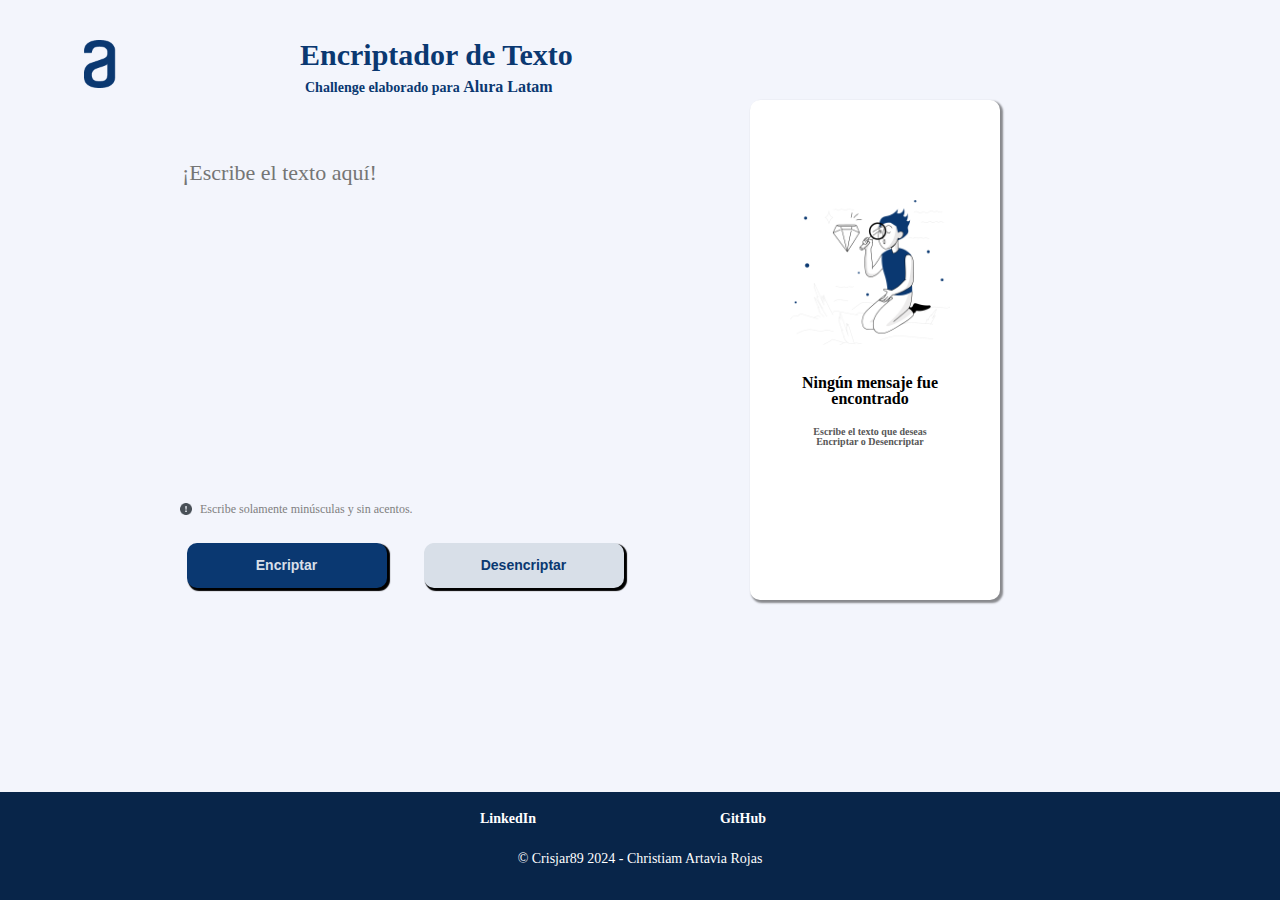
<file: index.html>
<html>
    <!DOCTYPE html>
    <html lang="es">
<head>
    <meta charset="UTF-8">
    <meta name="viewport" content="width=device-width">
    <title>Encriptador de texto</title>
    <link rel="stylesheet" href="reset.css">
    <link rel="stylesheet" href="style.css">
</head>
<body>
    <main>
        <section class="principal">
            <img class="logo" src="img/Logo.png"/>
            <h1 class="titulo">Encriptador de Texto</h1>
            <p class="subtitulo">Challenge elaborado para <a href="https://www.aluracursos.com/">Alura Latam</a></p>
            <textarea id="texto-nuevo" class="texto-nuevo" placeholder="¡Escribe el texto aquí!"></textarea>
            <p class="principal-dos"><img src="img/sig.png" class="signo">Escribe solamente minúsculas y sin acentos.</p>
            <div class="botones">
                <button id="encripta" class="encriptar" onclick="botonEncriptar(), mostrarcopiar(), mostrarExitoEncriptar(), ocultar()" disabled>Encriptar</button>
                <button id="desencriptar" class="desencriptar" onclick="botonDesncriptar(), mostrarcopiar(), mostrarExitoDesencriptar(), ocultar()" disabled>Desencriptar</button>
            </div>
        </section>
        <section class="secundario">
            <textarea id="texto-encriptado" class="texto-encriptado" disabled></textarea>
            <img id="muñeco" class="muneco" src="img/Muñeco.png"/>
            <div class="secundario-dos">
                <p id="frase" class="frase">Ningún mensaje fue encontrado</p>
                <p id="mensaje" class="mensaje">Escribe el texto que deseas Encriptar o Desencriptar</p>
            </div>
            <p id="exito-enc" class="exito-encriptar">¡Tu mensaje fue encriptado con éxito!</p>
            <p id="exito-des" class="exito-desencriptar">¡Tu mensaje a sido desencriptado!</p>
            <button id="copiar" class="copiar" onclick="botonCopiar(), ocultarboton(), mostrar(), ocultarTexto(), desabilitarBotones()">Copiar</button>
        </section>
    </main>
    <footer id="pie">
        <nav>
            <ul>
                <li><a href="https://www.linkedin.com/in/christiam-artavia-cr">LinkedIn</a></li>
                <li><a href="https://github.com/crisjar89">GitHub</a></li>
            </ul>
        </nav>
        <p class="copyright">&copy Crisjar89 2024 - Christiam Artavia Rojas</p>
    </footer>
    <script src="app.js"></script>
</body>
</file>
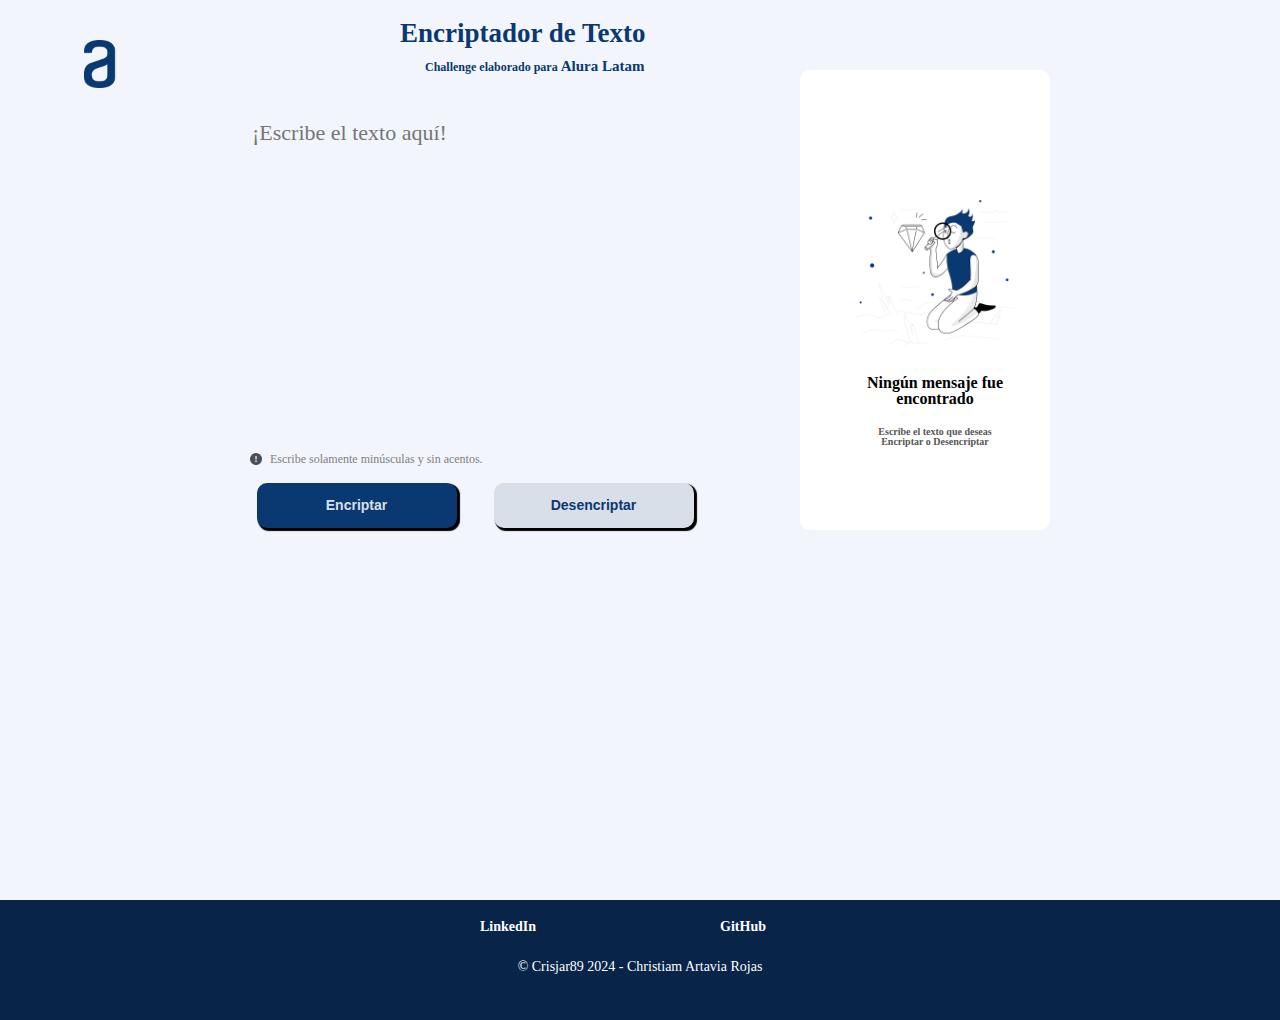
<file: home.html>
<html>
    <!DOCTYPE html>
    <html lang="es">
<head>
    <meta charset="UTF-8">
    <meta name="viewport" content="width=device-width">
    <title>Encriptador de texto</title>
    <link rel="stylesheet" href="reset.css">
    <link rel="stylesheet" href="stylehome.css">
</head>
<body>
    <main>
        <section section="principal">
            <img class="logo" src="img/Logo.png"/>
            <h1 class="titulo">Encriptador de Texto</h1>
            <p class="subtitulo">Challenge elaborado para <a href="https://www.aluracursos.com/">Alura Latam</a></p>
            <textarea id="texto-nuevo" class="texto-nuevo" placeholder="¡Escribe el texto aquí!"></textarea>
            <p class="principal-dos"><img src="img/sig.png" class="signo">Escribe solamente minúsculas y sin acentos.</p>
            <div class="botones">
                <button id="encripta" class="encriptar" onclick="botonEncriptar(), mostrarcopiar(), mostrarExitoEncriptar(), ocultar()" disabled>Encriptar</button>
                <button id="desencriptar" class="desencriptar" onclick="botonDesncriptar(), mostrarcopiar(), mostrarExitoDesencriptar(), ocultar()" disabled>Desencriptar</button>
            </div>
        </section>
        <section class="secundario">
            <textarea id="texto-encriptado" class="texto-encriptado" disabled></textarea>
            <img id="muñeco" class="muneco" src="img/Muñeco.png"/>
            <div class="secundario-dos">
                <p id="frase" class="frase">Ningún mensaje fue encontrado</p>
                <p id="mensaje" class="mensaje">Escribe el texto que deseas Encriptar o Desencriptar</p>
            </div>
            <p id="exito-enc" class="exito-encriptar">¡Tu mensaje fue encriptado con éxito!</p>
            <p id="exito-des" class="exito-desencriptar">¡Tu mensaje a sido desencriptado!</p>
            <button id="copiar" class="copiar" onclick="botonCopiar(), ocultarboton(), mostrar(), ocultarTexto(), desabilitarBotones()">Copiar</button>
        </section>
    </main>
    <footer id="pie">
        <nav>
            <ul>
                <li><a href="https://www.linkedin.com/in/christiam-artavia-cr">LinkedIn</a></li>
                <li><a href="https://github.com/crisjar89">GitHub</a></li>
            </ul>
        </nav>
        <p class="copyright">&copy Crisjar89 2024 - Christiam Artavia Rojas</p>
    </footer>
    <script src="app.js"></script>
</body>
</file>
<file: style.css>
main{
    width: 100%;
    height: 88%;
    background: #F3F5FC;
}
.logo{
    position: absolute;
    width: 120px;
    height: auto;
    left: 40px;
    top: 40px;
}
main section{
    width: 1024px;
    padding: 0 auto;
}
.titulo{
    position: absolute;
    left: 300px;
    top: 40px;
    font-weight: bold;
    font-size: 30px;
    line-height: 100%;
    color: #0A3871;
}
.subtitulo{
    position: absolute;
    left: 305px;
    top: 80px;
    font-weight: bold;
    font-size: 14px;
    line-height: 100%;
    color: #0A3871;
}
p a{
    font-size: 16px;
    color: #0A3871;
    text-decoration: none;
}
main textarea{
    border: none;
    background: none;  
}
.texto-nuevo{
    position: absolute;
    width: 450px;
    height: 330px;
    left: 180px;
    top: 160px;
    font-family: 'Inter';
    font-style: normal;
    font-weight: 300;
    font-size: 22px;
    line-height: 100%;
    color: #0A3871;
    resize: none;
}
.principal-dos{
    display: flex;
    flex-direction: row;
    align-items: center;
    padding: 0px;
    gap: 8px;
    position: absolute;
    width: 450px;
    height: 18px;
    top: 500px;
    left: 180px;
    font-family: 'Inter';
    font-style: normal;
    font-weight: 300;
    font-size: 12px;
    line-height: 100%;
    color: gray;
}
.signo{
    width: 12px;
    height: auto;
}
.botones{
    display: flex;
    flex-direction: row;
    align-items: flex-start;
    padding: 0px;
    gap: 24px;
    position: absolute;
    width: 450px;
    height: 70px;
    left: 180px;
    top: 530px;
}
.encriptar{
    background-color: #0A3871;
    padding: 5px 10px;
    margin: auto;
    width: 200px;
    height: 45px;
    border-radius: 10px;
    border: none;
    font-weight: bold;
    font-size: 14px;
    line-height: 100%;
    color: #D8DFE8;
    box-shadow: 2px 2px 1px 1px #000000;
}
.desencriptar{
    background-color: #D8DFE8;
    padding: 5px 10px;
    margin: auto;
    width: 200px;
    height: 45px;
    border-radius: 10px;
    border: none;
    font-weight: bold;
    font-size: 14px;
    line-height: 100%;
    color: #0A3871;
    box-shadow: 2px 2px 1px 1px #000000;
}
.texto-encriptado{
    border-radius: 10px;
    background-color: white;
    position: absolute;
    width: 250px;
    height: 500px;
    left: 750px;
    top: 100px;
    text-align: center;
    font-family: 'Inter';
    font-style: normal;
    font-weight: 300;
    font-size: 18px;
    line-height: 100%;
    resize: none;
    box-shadow: 2px 2px 2px 1px #00000070;
}
.muneco{
    position: absolute;
    width: 160px;
    height: auto;
    left: 790px;
    top: 200px;
}
.secundario-dos{
    position: absolute;
    width: 160px;
    height: auto;
    left: 790px;
    top: 365px;
}
.frase{
    padding: 10px;
    font-weight: bold;
    font-size: 16px;
    line-height: 100%;
    text-align: center;
    color: black;
}
.mensaje{
    padding: 10px;
    font-family: 'Inter';
    font-weight: 550;
    font-size: 10px;
    line-height: 100%;
    text-align: center;
    color: rgb(87, 87, 87);
}
.exito-encriptar{
    display: none;
    position: absolute;
    width: 160px;
    height: auto;
    left: 790px;
    top: 425px;
    font-family: 'Inter';
    font-weight: 550;
    font-size: 12px;
    line-height: 100%;
    text-align: center;
    color: rgb(87, 87, 87);
}
.exito-desencriptar{
    display: none;
    position: absolute;
    width: 160px;
    height: auto;
    left: 790px;
    top: 425px;
    font-family: 'Inter';
    font-weight: 550;
    font-size: 12px;
    line-height: 100%;
    text-align: center;
    color: rgb(87, 87, 87);
}
.copiar{
    display: none;
    position: absolute;
    left: 780px;
    top: 540px;
    background-color: white;
    padding: 5px 10px;
    width: 200px;
    height: 45px;
    border-radius: 10px;
    border: none;
    font-weight: bold;
    font-size: 14px;
    line-height: 100%;
    color: #6e6e6e;
    box-shadow: 1px 1px 1px 1px #6e6e6e;
}
footer{
    background-color: #082549;
    background-size: 100px auto;
    height: 12%;
}
nav{
    width: 500px;
    height: 60px;
    margin: auto;
    
}
nav li{
    display: inline-block;
    padding: 20px 90px;
}
nav a {
    font-weight: bold;
    font-size: 14px;
    color: white;
    text-decoration: none;
}
footer p{
    text-align: center;
    font-size: 14px;
    color: white;
}

/* funciones hover*/

p a:hover{
    transition: 500ms;
    font-size: 16px;
    color: #040025;
    text-decoration: underline;
}
.encriptar:hover{
    transition: 300ms;
    font-size: 15px;
    color: #ffffff;
    text-decoration: underline;
    transform: scale(1.1, 1.1);
}
.desencriptar:hover{
    transition: 300ms;
    font-size: 15px;
    color: #000000;
    text-decoration: underline;
    transform: scale(1.1, 1.1);
}
.copiar:hover{
    transition: 500ms;
    font-size: 15px;
    color: #1f008f;
    text-decoration: underline;
    transform: scale(1.1, 1.1);
}
nav a:hover {
    color: #fffb00;
    text-decoration: underline;
    transform: scale(1.2, 1.2);
}

/*ajustes multiplataforma*/

@media screen and (max-width:786px){
    .titulo, .subtitulo{
        left: 30%; width: 60%;
    }
    .texto-nuevo, .principal-dos, .botones{
        left: 15%; width: 70%;
    }
    .texto-nuevo{
       height: 550px;
    }
    .principal-dos{
        top: 720px;
    } 
    .botones{
       top: 750px;
    }
    .texto-encriptado{
        top: 850px; left: 15%; width: 70%; height: 120px;
    }
    .muneco, .exito-encriptar, .exito-desencriptar{
        display: none; width: 0%; left: 25%; font-size: 1px;
    }
    .secundario-dos{
        left: 25%; width: 50%; top:880px;
    }
    .copiar{
        left: 25%; top: 920px; width: 50%;
    }
}
@media screen and (max-width:px){
    .titulo, .subtitulo{
        left: 250px;
    }
    .texto-nuevo, .principal-dos, .botones{
        width: 400px;
        left: 100px;
    }
    .texto-encriptado{
        left: 600px;
    }
    .muneco, .secundario-dos, .exito-encriptar, .exito-desencriptar {
        left: 650px;
    }
    .copiar{
        left: 675px;
    }
}
</file>
<file: stylehome.css>
main{
    width: 100%;
    height: 100%;
    background: #F3F5FC;
}
.logo{
    position: absolute;
    width: 120px;
    height: 48px;
    left: 40px;
    top: 40px;
}
main section{
    width: 940px;
    padding: 0 auto;
}
.titulo{
    position: absolute;
    left: 400px;
    top: 20px;
    font-weight: bold;
    font-size: 27px;
    line-height: 100%;
    color: #0A3871;
}
.subtitulo{
    position: absolute;
    left: 425px;
    top: 60px;
    font-weight: bold;
    font-size: 12px;
    line-height: 100%;
    color: #0A3871;
}
p a{
    font-size: 15px;
    color: #0A3871;
    text-decoration: none;
}
main textarea{
    border: none;
    background: none;  
}
.texto-nuevo{
    position: absolute;
    width: 450px;
    height: 300px;
    left: 250px;
    top: 120px;
    font-family: 'Inter';
    font-style: normal;
    font-weight: 300;
    font-size: 22px;
    line-height: 100%;
    color: #0A3871;
    resize: none;
}
.principal-dos{
    display: flex;
    flex-direction: row;
    align-items: center;
    padding: 0px;
    gap: 8px;
    position: absolute;
    width: 450px;
    height: 18px;
    top: 450px;
    left: 250px;
    font-family: 'Inter';
    font-style: normal;
    font-weight: 300;
    font-size: 12px;
    line-height: 100%;
    color: gray;
}
.signo{
    width: 12px;
    height: auto;
}
.botones{
    display: flex;
    flex-direction: row;
    align-items: flex-start;
    padding: 0px;
    gap: 24px;
    position: absolute;
    width: 450px;
    height: 70px;
    left: 250px;
    top: 470px;
}
.encriptar{
    background-color: #0A3871;
    padding: 5px 10px;
    margin: auto;
    width: 200px;
    height: 45px;
    border-radius: 10px;
    border: none;
    font-weight: bold;
    font-size: 14px;
    line-height: 100%;
    color: #D8DFE8;
    box-shadow: 2px 2px 1px 1px #000000;
}
.desencriptar{
    background-color: #D8DFE8;
    padding: 5px 10px;
    margin: auto;
    width: 200px;
    height: 45px;
    border-radius: 10px;
    border: none;
    font-weight: bold;
    font-size: 14px;
    line-height: 100%;
    color: #0A3871;
    box-shadow: 2px 2px 1px 1px #000000;
}
.texto-encriptado{
    border-radius: 10px;
    background-color: white;
    position: absolute;
    width: 250px;
    height: 460px;
    left: 800px;
    top: 70px;
    text-align: center;
    font-family: 'Inter';
    font-style: normal;
    font-weight: 300;
    font-size: 18px;
    line-height: 100%;
    resize: none;
}
.muneco{
    position: absolute;
    width: 160px;
    height: auto;
    left: 855px;
    top: 200px;
}
.secundario-dos{
    position: absolute;
    width: 160px;
    height: auto;
    left: 855px;
    top: 365px;
}
.frase{
    padding: 10px;
    font-weight: bold;
    font-size: 16px;
    line-height: 100%;
    text-align: center;
    color: black;
}
.mensaje{
    padding: 10px;
    font-family: 'Inter';
    font-weight: 550;
    font-size: 10px;
    line-height: 100%;
    text-align: center;
    color: rgb(87, 87, 87);
}
.exito-encriptar{
    display: none;
    position: absolute;
    width: 160px;
    height: auto;
    left: 855px;
    top: 425px;
    font-family: 'Inter';
    font-weight: 550;
    font-size: 12px;
    line-height: 100%;
    text-align: center;
    color: rgb(87, 87, 87);
}
.exito-desencriptar{
    display: none;
    position: absolute;
    width: 160px;
    height: auto;
    left: 855px;
    top: 425px;
    font-family: 'Inter';
    font-weight: 550;
    font-size: 12px;
    line-height: 100%;
    text-align: center;
    color: rgb(87, 87, 87);
}
.copiar{
    display: none;
    position: absolute;
    left: 825px;
    top: 470px;
    background-color: white;
    padding: 5px 10px;
    width: 200px;
    height: 45px;
    border-radius: 10px;
    border: none;
    font-weight: bold;
    font-size: 14px;
    line-height: 100%;
    color: #6e6e6e;
    box-shadow: 1px 1px 1px 1px #6e6e6e;
}
footer{
    background-color: #082549;
    background-size: 100px auto;
    height: 120px;
}
nav{
    width: 500px;
    height: 60px;
    margin: auto;
    
}
nav li{
    display: inline-block;
    padding: 20px 90px;
}
nav a {
    font-weight: bold;
    font-size: 14px;
    color: white;
    text-decoration: none;
}
footer p{
    text-align: center;
    font-size: 14px;
    color: white;
}

/* funciones hover*/

p a:hover{
    transition: 500ms;
    font-size: 16px;
    color: #040025;
    text-decoration: underline;
}
.encriptar:hover{
    transition: 300ms;
    font-size: 15px;
    color: #ffffff;
    text-decoration: underline;
    transform: scale(1.1, 1.1);
}
.desencriptar:hover{
    transition: 300ms;
    font-size: 15px;
    color: #000000;
    text-decoration: underline;
    transform: scale(1.1, 1.1);
}
.copiar:hover{
    transition: 500ms;
    font-size: 15px;
    color: #1f008f;
    text-decoration: underline;
    transform: scale(1.1, 1.1);
}
nav a:hover {
    color: #fffb00;
    text-decoration: underline;
    transform: scale(1.2, 1.2);
}

/*ajustes multiplataforma*/

@media screen and (max-width:1024px){
    .texto-nuevo, .principal-dos, .botones{
        left: 150px;
    }
    .texto-encriptado{
        left: 700px;
    }
    .muneco, .secundario-dos, .exito-encriptar, .exito-desencriptar {
        left: 755px;
    }
    .copiar{
        left: 725px;
    }
}
@media screen and (max-width:920px){
    .titulo, .subtitulo{
        left: 250px;
    }
    .texto-nuevo, .principal-dos, .botones{
        width: 400px;
        left: 100px;
    }
    .texto-encriptado{
        left: 600px;
    }
    .muneco, .secundario-dos, .exito-encriptar, .exito-desencriptar {
        left: 650px;
    }
    .copiar{
        left: 675px;
    }
}
</file>
